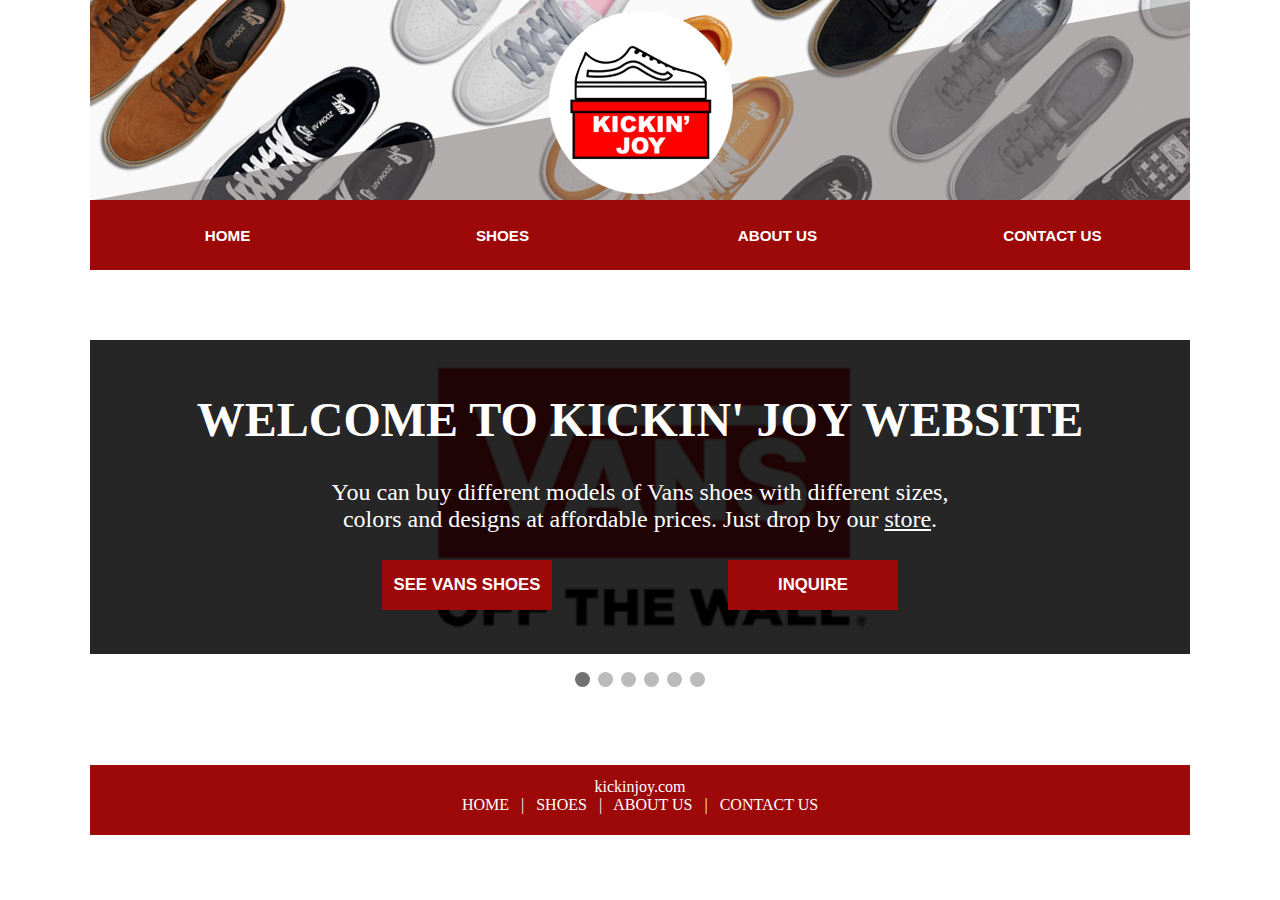
<file: index.html>
<!DOCTYPE html PUBLIC "-//W3C//DTD XHTML 1.0 Transitional//EN" "http://www.w3.org/TR/xhtml1/DTD/xhtml1-transitional.dtd">
<html xmlns="http://www.w3.org/1999/xhtml">

<head>
	<meta http-equiv="Content-Type" content="text/html; charset=utf-8" />
	<link rel="stylesheet" type="text/css" href="design.css" />
	<title>Kickin' Joy Website!</title>

	<style>
		.content {
			height: 425px;
			padding-top: 70px;
		}
	</style>
</head>

<body>

	<div class="container">		
		<div class="banner"></div>
			
		<div class="navbar">
			<table align="center" cellpadding="0" cellspacing="0">
				<tr>
					<td><a href="index.html"><input class="navbutton" type="button" value="HOME"/></a></td>
					<td><a href="shoes.html"><input class="navbutton" type="button" value="SHOES"/></a></td>
					<td><a href="about_us.html"><input class="navbutton" type="button" value="ABOUT US"/></a></td>
					<td><a href="contact_us.html"><input class="navbutton" type="button" value="CONTACT US"/></a></td>
				</tr>
			</table>
		</div>
		
		<div class="content">	
			<div class="slideshow-container">
				<div class="divwelcome">
					<h1 class="welcome">WELCOME TO KICKIN' JOY WEBSITE</h1>
					<p class="caption">
						You can buy different models of Vans shoes with different sizes,<br />
						colors and designs at affordable prices. Just drop by our 
						<a class="store" href="about_us.html">store</a>.<br /><br />
						<a href="shoes.html"><input class="shoescontact" type="button" value="SEE VANS SHOES"></a>
						<a href="contact_us.html"><input class="shoescontact" type="button" value="INQUIRE"></a>
					</p>
				</div>

				<div class="mySlides fade"><img src="Images/Slideshow 1.png" style="width:100%"></div>
				<div class="mySlides fade"><img src="Images/Slideshow 2.png" style="width:100%"></div>
				<div class="mySlides fade"><img src="Images/Slideshow 3.png" style="width:100%"></div>
				<div class="mySlides fade"><img src="Images/Slideshow 4.png" style="width:100%"></div>
				<div class="mySlides fade"><img src="Images/Slideshow 5.png" style="width:100%"></div>
				<div class="mySlides fade"><img src="Images/Slideshow 6.png" style="width:100%"></div>
			</div><br>

			<div style="text-align:center">
				<span class="dot"></span>
				<span class="dot"></span>
				<span class="dot"></span>
				<span class="dot"></span>
				<span class="dot"></span>
				<span class="dot"></span>
			</div>
		</div>
		
		<div class="footer">
			<a class="navfoot" href="index.html">kickinjoy.com</a><br />		
			<a class="navfoot" href="index.html">HOME</a> &nbsp; | &nbsp;
			<a class="navfoot" href="shoes.html">SHOES</a> &nbsp; | &nbsp;
			<a class="navfoot" href="about_us.html">ABOUT US</a> &nbsp; | &nbsp;
			<a class="navfoot" href="contact_us.html">CONTACT US</a>
		</div>			
	</div>	

	<script src="function.js"></script>

</body>

</html>
</file>
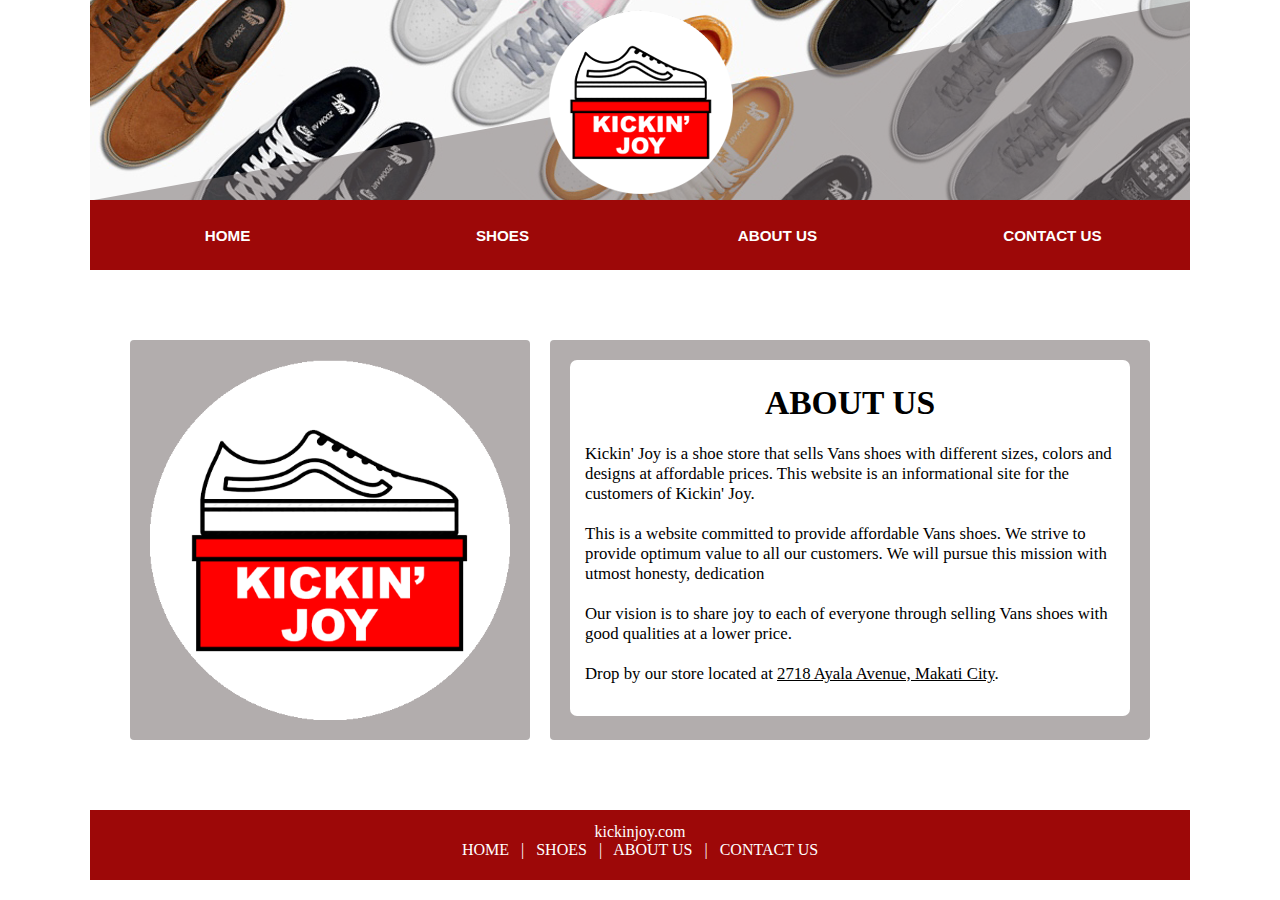
<file: about_us.html>
<!DOCTYPE html PUBLIC "-//W3C//DTD XHTML 1.0 Transitional//EN" "http://www.w3.org/TR/xhtml1/DTD/xhtml1-transitional.dtd">
<html xmlns="http://www.w3.org/1999/xhtml">

<head>
	<meta http-equiv="Content-Type" content="text/html; charset=utf-8" />
	<link rel="stylesheet" type="text/css" href="design.css" />
	<title>About Us</title>

	<style>
		.content {
			height: 470px;
			padding-top: 70px;
		}
	</style>
</head>

<body>

	<div class="container">		
		<div class="banner"></div>
			
		<div class="navbar">
			<table align="center" cellpadding="0" cellspacing="0">
				<tr>
					<td><a href="index.html"><input class="navbutton" type="button" value="HOME"/></a></td>
					<td><a href="shoes.html"><input class="navbutton" type="button" value="SHOES"/></a></td>
					<td><a href="about_us.html"><input class="navbutton" type="button" value="ABOUT US"/></a></td>
					<td><a href="contact_us.html"><input class="navbutton" type="button" value="CONTACT US"/></a></td>
				</tr>
			</table>
		</div>
		
		<div class="content">
			<div class="divabout">
				<div class="textabout">
					<center><h1>ABOUT US</h1></center>
					Kickin' Joy is a shoe store that sells Vans shoes with different sizes, colors and designs
					at affordable prices. This website is an informational site for the customers of Kickin' Joy.
					<br /><br />
					This is a website committed to provide affordable Vans shoes. We strive to provide
					optimum value to all our customers. We will pursue this mission with utmost honesty,
					dedication
					<br /><br />
					Our vision is to share joy to each of everyone through selling Vans shoes with good
					qualities at a lower price.
					<br /><br />
					Drop by our store located at <u>2718 Ayala Avenue, Makati City</u>.
				</div>
			</div>
			<div class="aboutlogo"></div>
		</div>
		
		<div class="footer">
			<a class="navfoot" href="index.html">kickinjoy.com</a><br />		
			<a class="navfoot" href="index.html">HOME</a> &nbsp; | &nbsp;
			<a class="navfoot" href="shoes.html">SHOES</a> &nbsp; | &nbsp;
			<a class="navfoot" href="about_us.html">ABOUT US</a> &nbsp; | &nbsp;
			<a class="navfoot" href="contact_us.html">CONTACT US</a>
		</div>			
	</div>

</body>

</html>
</file>
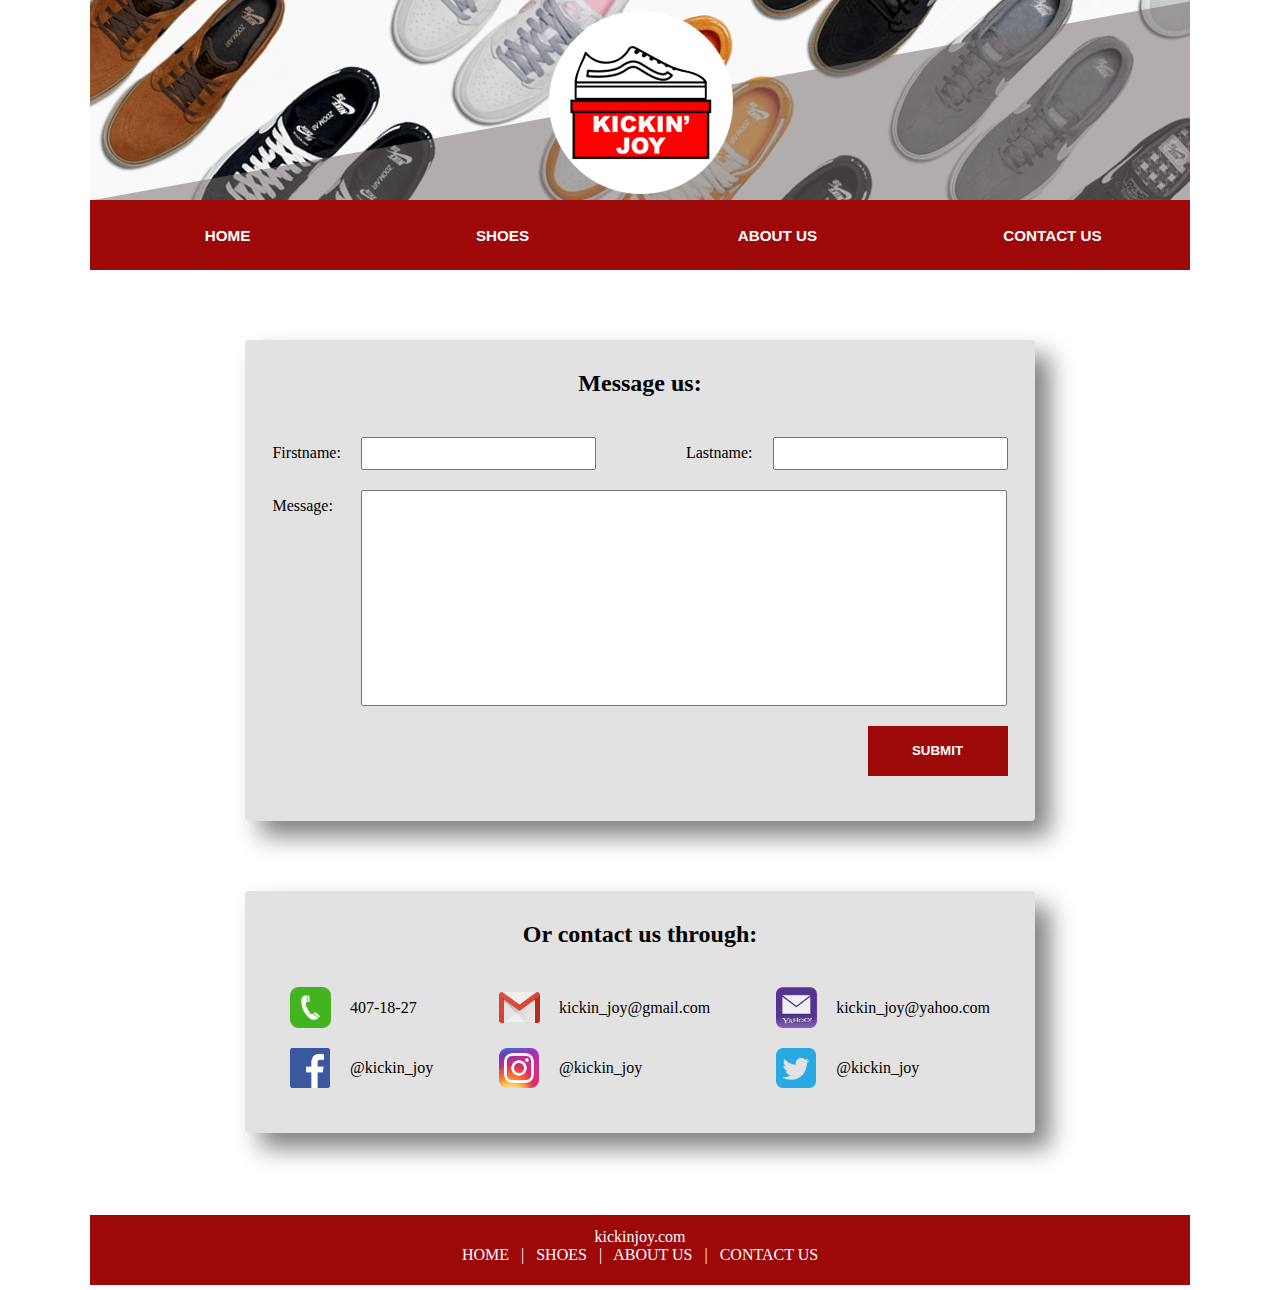
<file: contact_us.html>
<!DOCTYPE html PUBLIC "-//W3C//DTD XHTML 1.0 Transitional//EN" "http://www.w3.org/TR/xhtml1/DTD/xhtml1-transitional.dtd">
<html xmlns="http://www.w3.org/1999/xhtml">
<head>

	<meta http-equiv="Content-Type" content="text/html; charset=utf-8" />
	<link rel="stylesheet" type="text/css" href="design.css" />
	<title>Contact Us</title>
	<style>
		.content {
			height: 875px;
			padding-top: 70px;
		}
	</style>

</head>

<body>

	<div class="container">        
		<div class="banner"></div>
			
		<div class="navbar">
			<table cellspacing="0" cellpadding="0" align="center">
				<tr>
					<td><a href="index.html"><input class="navbutton" type="button" value="HOME"/></a></td>
					<td><a href="shoes.html"><input class="navbutton" type="button" value="SHOES"/></a></td>
					<td><a href="about_us.html"><input class="navbutton" type="button" value="ABOUT US"/></a></td>
					<td><a href="contact_us.html"><input class="navbutton" type="button" value="CONTACT US"/></a></td>
				</tr>
			</table>
		</div>
		
		<div class="content">
			<div class="contactus">
				<table align="center" cellpadding="10" cellspacing="0">
					<tr>
						<td colspan="5"><center><h2>Message us:	</h2></center></td>
					</tr>
					<tr>
						<td>Firstname:</td>
						<td><input class="txtbx" size="25" type="text"/></td>
						<td class="tdspace"></td>
						<td>Lastname:</td>
						<td><input class="txtbx" size="25" type="password"/></td>
					</tr>
					<tr>
						<td class="messagelabel" valign="top">Message:</td>
						<td colspan="4"><textarea class="message"></textarea></td>
					</tr>
					<tr>
						<td align="right" colspan="5"><input class="submit" type="submit" value="SUBMIT" /></td>
					</tr>
				</table>
			</div>
			
			<div class="contactus">
				<table align="center" class="contact" cellpadding="10" cellspacing="0">
					<tr>
						<td colspan="8"><center><h2>Or contact us through:</h2></center></td>
					</tr>
					<tr>
						<td class="social" style="background-image: url('Images/Telephone.png')"></td>
						<td>407-18-27</td>
						<td class="tdspace"></td>
						<td class="social" style="background-image: url('Images/Gmail.png')"></td>
						<td>kickin_joy@gmail.com</td>
						<td class="tdspace"></td>
						<td class="social" style="background-image: url('Images/Yahoomail.png')"></td>
						<td>kickin_joy@yahoo.com</td>
					</tr>
					<tr>
						<td>
							<a class="socialmedia" href="https://www.facebook.com">
								<img class="social" src="Images/Facebook.png" />
							</a>
						</td>
						<td><a class="socialmedia" href="https://www.facebook.com">@kickin_joy</a></td>
						<td class="tdspace"></td>
						<td>
							<a class="socialmedia" href="https://www.instagram.com">
								<img class="social" src="Images/Instagram.png" />
							</a>
						</td>
						<td><a class="socialmedia" href="https://www.instagram.com">@kickin_joy</a></td>
						<td class="tdspace"></td>
						<td>
							<a class="socialmedia" href="https://www.twitter.com">
								<img class="social" src="Images/Twitter.png" />
							</a>  
						</td>
						<td><a class="socialmedia" href="https://www.twitter.com">@kickin_joy</a></td>
					</tr>
				</table>
			</div>
		</div>
		
		<div class="footer">
			<a class="navfoot" href="index.html">kickinjoy.com</a><br />        
			<a class="navfoot" href="index.html">HOME</a> &nbsp; | &nbsp;
			<a class="navfoot" href="shoes.html">SHOES</a> &nbsp; | &nbsp;
			<a class="navfoot" href="about_us.html">ABOUT US</a> &nbsp; | &nbsp;
			<a class="navfoot" href="contact_us.html">CONTACT US</a>
		</div>            
	</div>

</body>

</html>
</file>
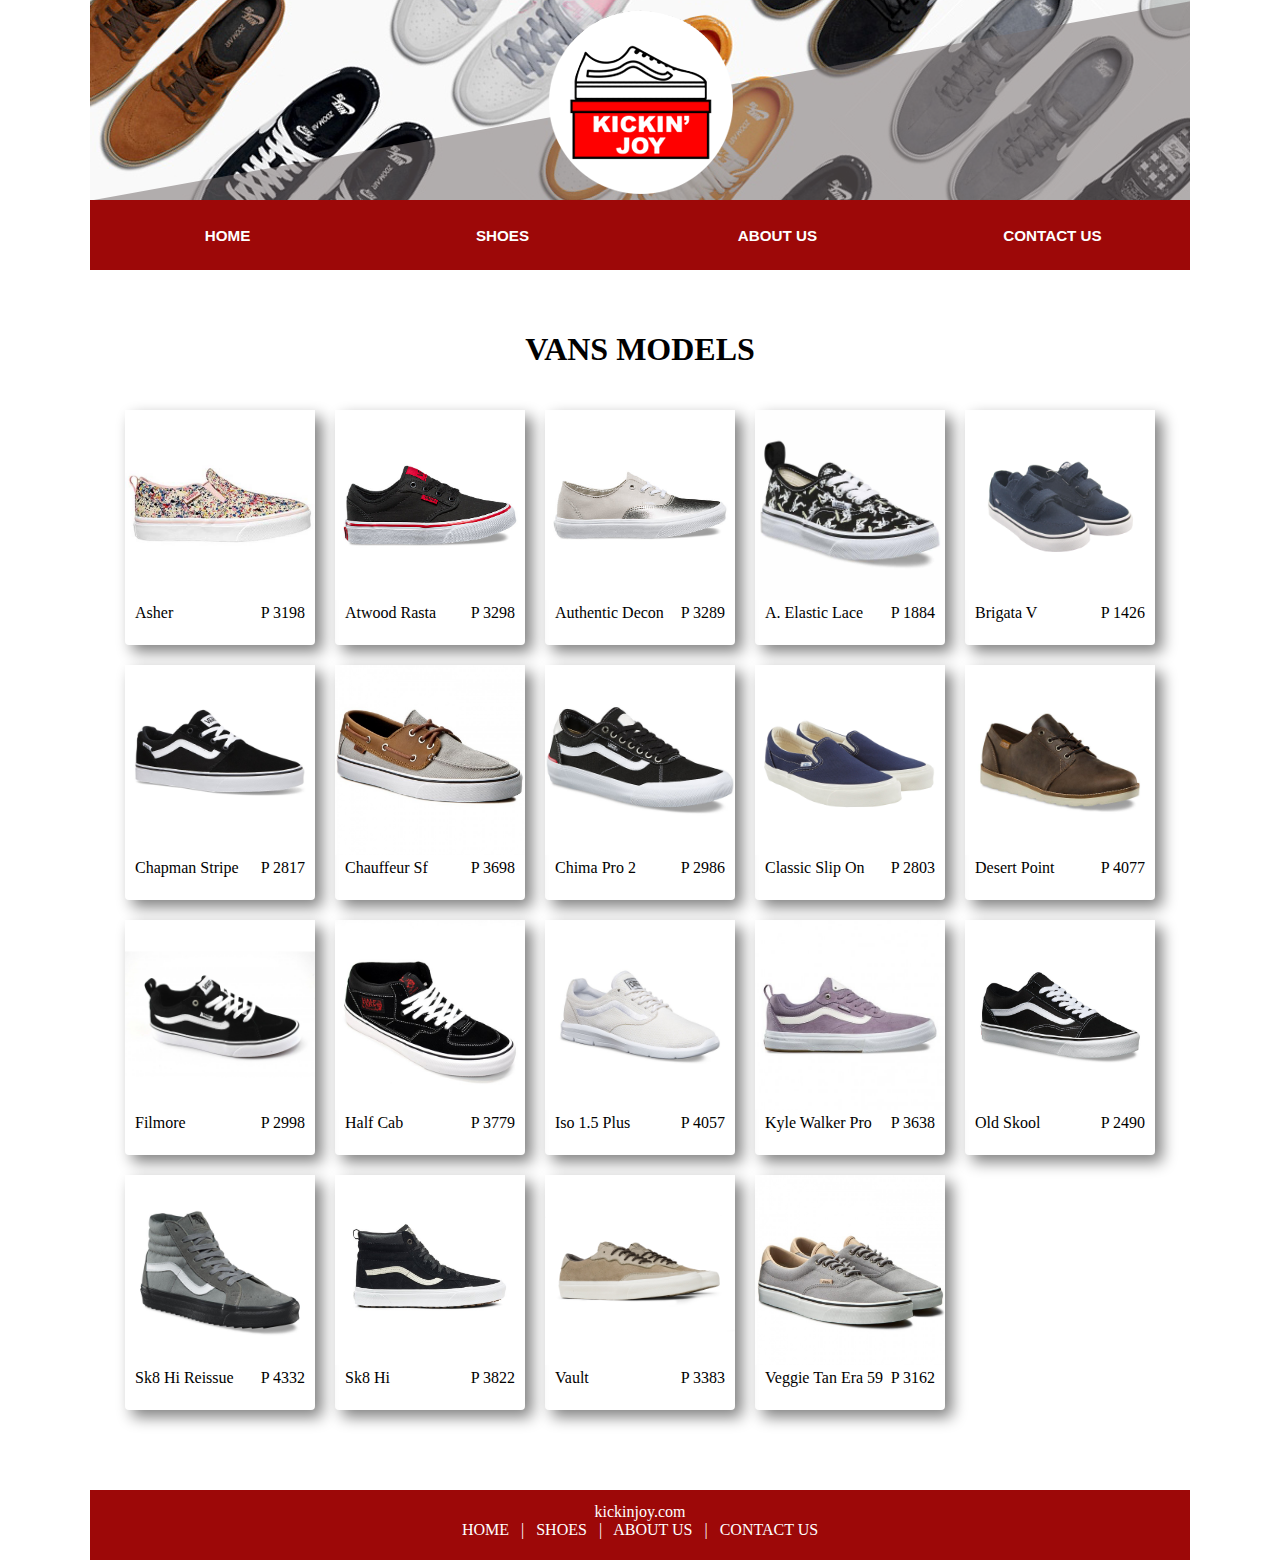
<file: shoes.html>
<!DOCTYPE html PUBLIC "-//W3C//DTD XHTML 1.0 Transitional//EN" "http://www.w3.org/TR/xhtml1/DTD/xhtml1-transitional.dtd">
<html xmlns="http://www.w3.org/1999/xhtml">

<head>
	<meta http-equiv="Content-Type" content="text/html; charset=utf-8" />
	<link rel="stylesheet" type="text/css" href="design.css" />
	<title>Shoes</title>
	
	<style>
		.content {
			height: 1200px;
			padding-top: 20px;
		}
	</style>
</head>

<body>

	<div class="container">        
		<div class="banner"></div>
			
		<div class="navbar">
			<table align="center" cellspacing="0" cellpadding="0">
				<tr>
					<td><a href="index.html"><input class="navbutton" type="button" value="HOME"/></a></td>
					<td><a href="shoes.html"><input class="navbutton" type="button" value="SHOES"/></a></td>
					<td><a href="about_us.html"><input class="navbutton" type="button" value="ABOUT US"/></a></td>
					<td><a href="contact_us.html"><input class="navbutton" type="button" value="CONTACT US"/></a></td>
				</tr>
			</table>
		</div>
		
		<div class="content">
			<table align="center" cellpadding="0" cellspacing="20">
				<tr><td colspan="5"><center><h1>VANS MODELS</h1></center></td></tr>
				<tr>
					<td class="box" valign="top">
						<div class="pictures" style="background-image: url('Shoes/Asher.jpg')"></div>
						<div class="names">
							Asher
							<div class="price">P 3198</div>
						</div>
					</td>
					<td class="box" valign="top">
						<div class="pictures" style="background-image: url('Shoes/Atwood Rasta.jpg')"></div>
						<div class="names">
							Atwood Rasta
							<div class="price">P 3298</div>
						</div>
					</td>
					<td class="box" valign="top">
						<div class="pictures" style="background-image: url('Shoes/Authentic Decon.jpg')"></div>
						<div class="names">
							Authentic Decon
							<div class="price">P 3289</div>
						</div>
					</td>
					<td class="box" valign="top">
						<div class="pictures" style="background-image: url('Shoes/Authentic Elastic Lace.jpg')"></div>
						<div class="names">
							A. Elastic Lace
							<div class="price">P 1884</div>
						</div>
					</td>
					<td class="box" valign="top">
						<div class="pictures" style="background-image: url('Shoes/Brigata V.jpg')"></div>
						<div class="names">
							Brigata V
							<div class="price">P 1426</div>
						</div>
					</td>
				</tr>
				<tr>
					<td class="box" valign="top">
						<div class="pictures" style="background-image: url('Shoes/Chapman Stripe.jpg')"></div>
						<div class="names">
							Chapman Stripe
							<div class="price">P 2817</div>
						</div>
					</td>
					<td class="box" valign="top">
						<div class="pictures" style="background-image: url('Shoes/Chauffeur Sf.jpg')"></div>
						<div class="names">
							Chauffeur Sf
							<div class="price">P 3698</div>
						</div>
					</td>
					<td class="box" valign="top">
						<div class="pictures" style="background-image: url('Shoes/Chima Pro 2.jpg')"></div>
						<div class="names">
							Chima Pro 2
							<div class="price">P 2986</div>
						</div>
					</td>
					<td class="box" valign="top">
						<div class="pictures" style="background-image: url('Shoes/Classic Slip On.jpg')"></div>
						<div class="names">
							Classic Slip On
							<div class="price">P 2803</div>
						</div>
					</td>
					<td class="box" valign="top">
						<div class="pictures" style="background-image: url(Shoes/Desert%20Point.jpeg)"></div>
						<div class="names">
							Desert Point
							<div class="price">P 4077</div>
						</div>
					</td>
				</tr>
				<tr>
					<td class="box" valign="top">
						<div class="pictures" style="background-image: url('Shoes/Filmore.jpg')"></div>
						<div class="names">
							Filmore
							<div class="price">P 2998</div>
						</div>
					</td>
					<td class="box" valign="top">
						<div class="pictures" style="background-image: url('Shoes/Half Cab.jpg')"></div>
						<div class="names">
							Half Cab
							<div class="price">P 3779</div>
						</div>
					</td>
					<td class="box" valign="top">
						<div class="pictures" style="background-image: url('Shoes/Iso 1.5 Plus.jpg')"></div>
						<div class="names">
							Iso 1.5 Plus
							<div class="price">P 4057</div>
						</div>
					</td>
					<td class="box" valign="top">
						<div class="pictures" style="background-image: url('Shoes/Kyle Walker Pro.jpg')"></div>
						<div class="names">
							Kyle Walker Pro
							<div class="price">P 3638</div>
						</div>
					</td>
					<td class="box" valign="top">
						<div class="pictures" style="background-image: url(Shoes/Old%20Skool.jpg)"></div>
						<div class="names">
							Old Skool
							<div class="price">P 2490</div>
						</div>
					</td>
				</tr>
				<tr>
					<td class="box" valign="top">
						<div class="pictures" style="background-image: url('Shoes/Sk8 Hi Reissue.jpg')"></div>
						<div class="names">
							Sk8 Hi Reissue
							<div class="price">P 4332</div>
						</div>
					</td>
					<td class="box" valign="top">
						<div class="pictures" style="background-image: url('Shoes/Sk8 Hi.jpg')"></div>
						<div class="names">
							Sk8 Hi
							<div class="price">P 3822</div>
						</div>
					</td>
					<td class="box" valign="top">
						<div class="pictures" style="background-image: url('Shoes/Vault.jpg')"></div>
						<div class="names">
							Vault
							<div class="price">P 3383</div>
						</div>
					</td>
					<td class="box" valign="top">
						<div class="pictures" style="background-image: url('Shoes/Veggie Tan Era 59.jpg')"></div>
						<div class="names">
							Veggie Tan Era 59
							<div class="price">P 3162</div>
						</div>
					</td>
				</tr>
			</table>        
		</div>
			
		<div class="footer">
			<a class="navfoot" href="index.html">kickinjoy.com</a><br />        
			<a class="navfoot" href="index.html">HOME</a> &nbsp; | &nbsp;
			<a class="navfoot" href="shoes.html">SHOES</a> &nbsp; | &nbsp;
			<a class="navfoot" href="about_us.html">ABOUT US</a> &nbsp; | &nbsp;
			<a class="navfoot" href="contact_us.html">CONTACT US</a>
		</div>
			
	</div>

</body>

</html>
</file>
<file: design.css>
@charset "utf-8";
/* CSS Document */

body {
	font-family: calibri;
	margin: 0px 0px 0px 0px;
}

.container {
	margin: auto;
	width: 1100px;
}

.banner {
	background-image: url('Images/Kickin Joy Banner.png');
	background-repeat: no-repeat;
	background-size: 100%;
	height: 200px;
}

.navbar {
	background-color: #9d0808;
	height: 70px;
}

.navbutton {
	background-color: #9d0808;
	border: 0px;
	color: white;
	cursor: pointer;
	font-size: 95%;
	font-weight: bold;
	height: 70px;
	width: 275px;
}

.navbutton:hover {
	background-color: white;
	color: #9d0808;
}

.footer {
	background-color: #9d0808;
	color: white;
	height: 57px;
	margin-bottom: 5px;
	padding-top: 13px;
	text-align: center;
}

.navfoot {
	color: white;
	text-decoration: none;
}

/*  Index */

.mySlides {
	display: none;
}

.slideshow-container {
	width: 1100px;
	margin: auto;
	position: relative;
}

.dot {
	background-color: #bbb;
	border-radius: 50%;
	height: 15px;
	display: inline-block;
	margin: 0 2px;
	transition: background-color 0.6s ease;
	width: 15px;
}

.active {
	background-color: #717171;
}

.divwelcome {
	color: white;
	height: 290px;
	padding-top: 20px;
	position: absolute;
	text-align: center;
	width: 1100px;
	z-index: 10;
}

.welcome {
	font-size: 300%;
}

.caption {
	font-size: 150%;
	color: white;
}

.store {
	color: white;
}

.shoescontact {
	background-color: #9d0808;
	border: 0px;
	color: white;
	cursor: pointer;
	font-size: 70%;
	font-weight: bold;
	height: 50px;
	margin-left: 85px;
	margin-right: 85px;
	width: 170px;
}

.shoescontact:hover {
	background-color: white;
	font-weight: bold;
	color: #9d0808;
}

.fade {
	-webkit-animation-name: fade;
	-webkit-animation-duration: 0s;
	animation-name: fade;
	animation-duration: 0s;
}

@-webkit-keyframes fade {
	from {
		opacity: .4
	} 
	to {
		opacity: 1
	}
}

@keyframes fade {
	from {
		opacity: .4
	} 
	to {
		opacity: 1
	}
}

/* Gallery */

.box {
	box-shadow: 7px 7px 15px gray;
	border-radius: 4px;
	height: 235px;
}

.pictures {
	background-repeat: no-repeat;
	background-size: 100%;
	height: 190px;
	margin: auto;
	width: 190px;
}

.names {
	font-size: 100%;
	height: 20x;
	margin: auto;
	padding: 4px 0px 4px 0px;
	width: 170px;
}

.price {
	float: right;
}

/* About Us */

.aboutlogo {
	background-color: #B2ADAD;
	background-image: url('Images/Kickin Joy Logo.png');
	background-position: center;
	background-repeat: no-repeat;
	background-size: 90%;
	border-radius: 4px;
	height: 400px;
	margin-left: 40px;
	width: 400px;
}

.divabout {
	background-color: #B2ADAD;
	border-radius: 4px;
	float: right;
	height: 400px;
	margin-right: 40px;
	width: 600px;
}

.textabout {
	background-color: white;
	border-radius: 7px;
	font-size: 105%;
	height: 355px;
	margin: auto;
	margin-top: 20px;
	padding-left: 15px;
	padding-right: 15px;
	padding-top: 1px;
	width: 530px;
}

/* Contact Us */

.contactus {
	background-color: #e2e2e2;
	border-radius: 4px;
	box-shadow: 15px 15px 25px gray;
	margin: auto;
	padding-bottom: 35px;
	width: 790px;
}

.tdspace {
	width: 50px;
}

.txtbx {
	padding: 7px;
}

.messagelabel {
	padding-top: 17px;
}

.message {
	height: 200px;
	padding: 7px;
	resize: none;
	width: 97.5%;
}

.submit {
	background-color: #9d0808;
	border: 0px;
	color: white;
	cursor: pointer;
	font-weight: bold;
	height: 50px;
	width: 140px;
}

.submit:hover {
	background-color: white;
	border: 2px solid #9d0808;
	color: #9d0808;
}

.contact {
	margin-top: 70px;
	width: 720px;
}

.social {
	background-position: center;
	background-repeat: no-repeat;
	background-size: 68%;
	display: block;
	height: 40px;
	width: 40px;
}

.socialmedia {
	color: black;
	text-decoration: none;
}
</file>
